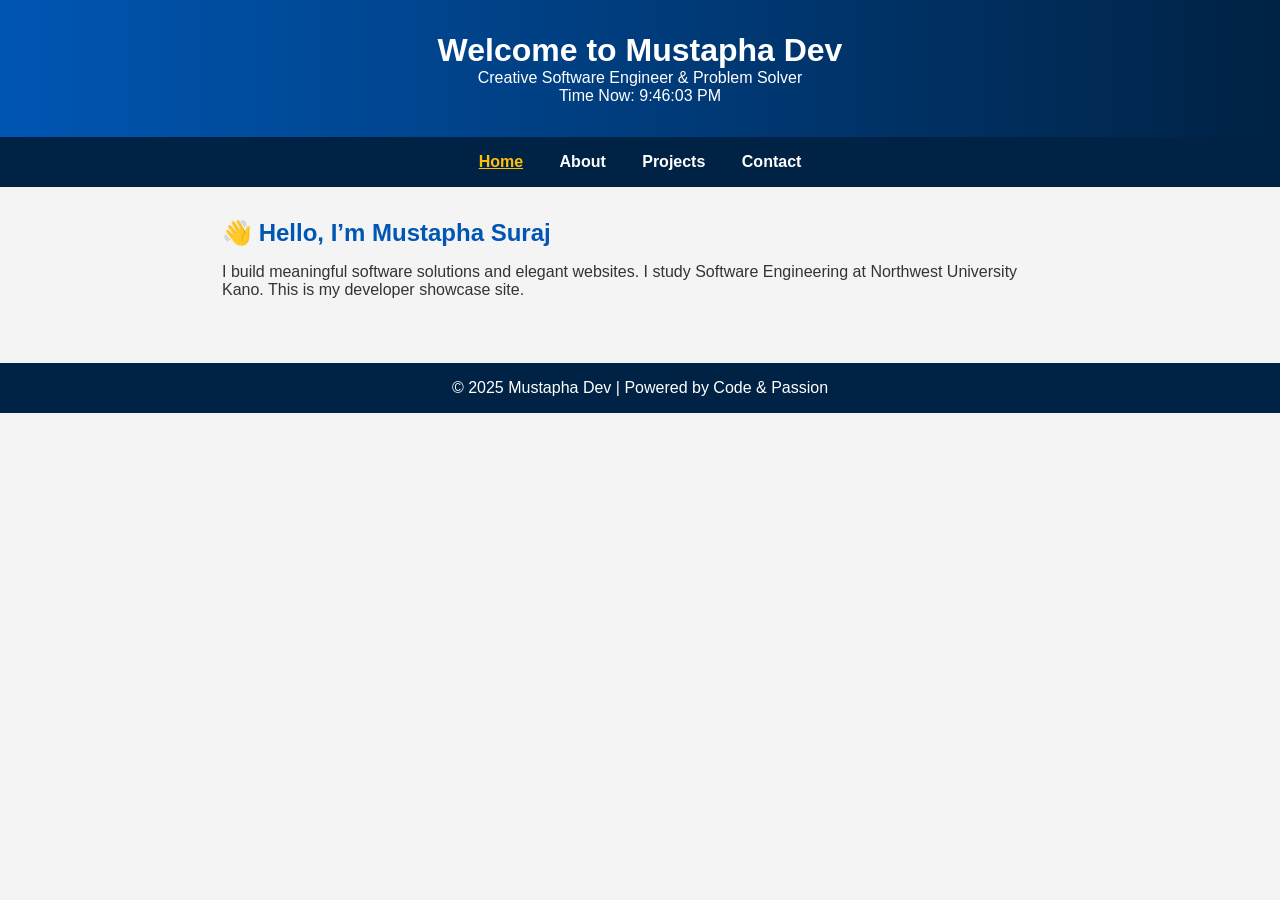
<file: index.html>
<!DOCTYPE html>
<html lang="en">
<head>
  <meta charset="UTF-8" />
  <meta name="viewport" content="width=device-width, initial-scale=1.0"/>
  <title>Home | Mustapha Dev</title>
  <link rel="stylesheet" href="style.css" />
</head>
<body>
  <header class="hero">
    <h1>Welcome to Mustapha Dev</h1>
    <p>Creative Software Engineer & Problem Solver</p>
    <div id="time"></div>
  </header>

  <nav>
    <a href="index.html" class="active">Home</a>
    <a href="about.html">About</a>
    <a href="projects.html">Projects</a>
    <a href="contact.html">Contact</a>
  </nav>

  <main>
    <section class="intro">
      <h2>👋 Hello, I’m Mustapha Suraj</h2>
      <p>I build meaningful software solutions and elegant websites. I study Software Engineering at Northwest University Kano. This is my developer showcase site.</p>
    </section>
  </main>

  <footer>
    <p>&copy; 2025 Mustapha Dev | Powered by Code & Passion</p>
  </footer>

  <script src="script.js"></script>
</body>
</html>
</file>
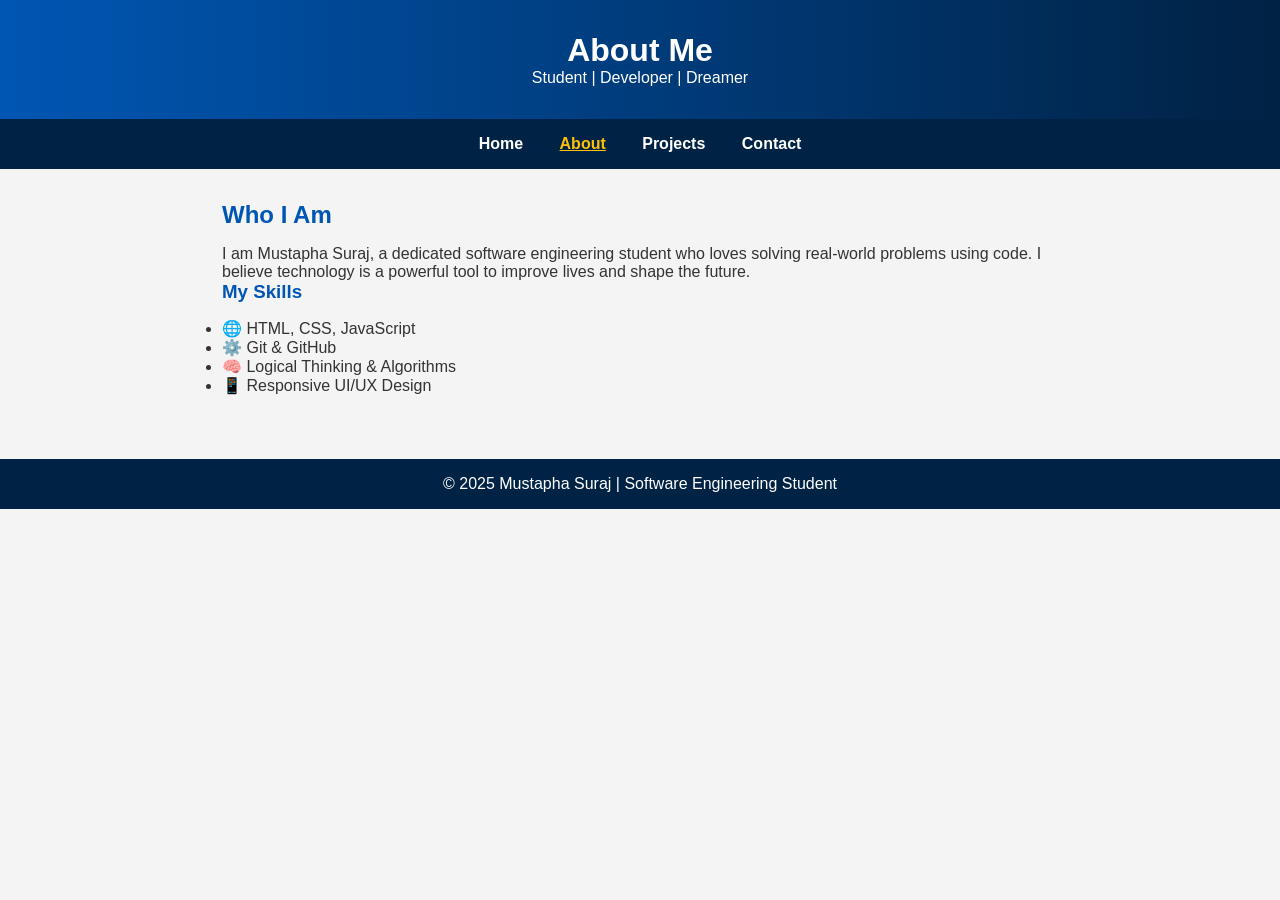
<file: about.html>
<!DOCTYPE html>
<html lang="en">
<head>
  <meta charset="UTF-8" />
  <meta name="viewport" content="width=device-width, initial-scale=1.0"/>
  <title>About | Mustapha Dev</title>
  <link rel="stylesheet" href="style.css" />
</head>
<body>
  <header class="hero">
    <h1>About Me</h1>
    <p>Student | Developer | Dreamer</p>
  </header>

  <nav>
    <a href="index.html">Home</a>
    <a href="about.html" class="active">About</a>
    <a href="projects.html">Projects</a>
    <a href="contact.html">Contact</a>
  </nav>

  <main>
    <section>
      <h2>Who I Am</h2>
      <p>I am Mustapha Suraj, a dedicated software engineering student who loves solving real-world problems using code. I believe technology is a powerful tool to improve lives and shape the future.</p>
      <h3>My Skills</h3>
      <ul>
        <li>🌐 HTML, CSS, JavaScript</li>
        <li>⚙️ Git & GitHub</li>
        <li>🧠 Logical Thinking & Algorithms</li>
        <li>📱 Responsive UI/UX Design</li>
      </ul>
    </section>
  </main>

  <footer>
    <p>&copy; 2025 Mustapha Suraj | Software Engineering Student</p>
  </footer>
</body>
</html>
</file>
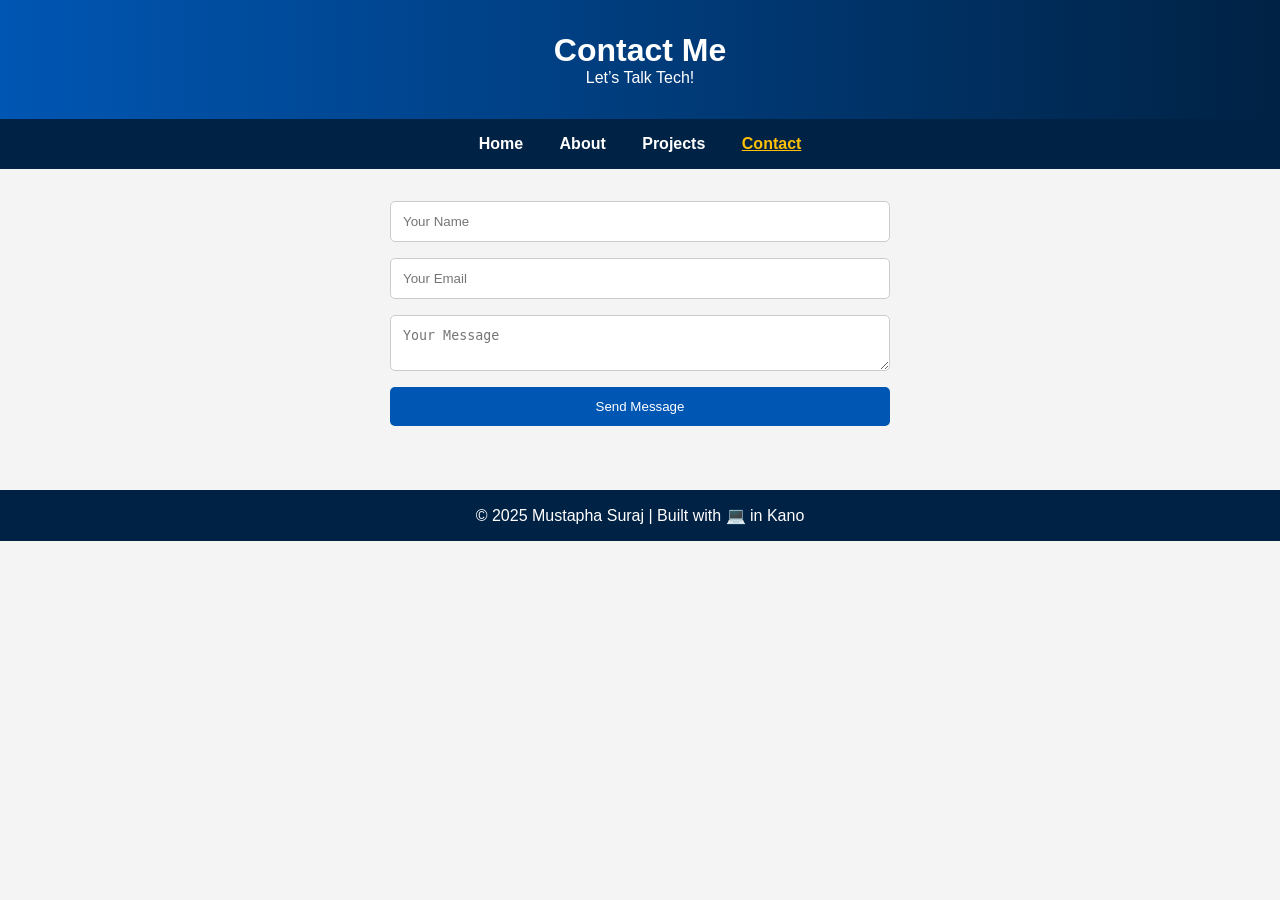
<file: contact.html>
<!DOCTYPE html>
<html lang="en">
<head>
  <meta charset="UTF-8" />
  <meta name="viewport" content="width=device-width, initial-scale=1.0"/>
  <title>Contact | Mustapha Dev</title>
  <link rel="stylesheet" href="style.css" />
</head>
<body>
  <header class="hero">
    <h1>Contact Me</h1>
    <p>Let’s Talk Tech!</p>
  </header>

  <nav>
    <a href="index.html">Home</a>
    <a href="about.html">About</a>
    <a href="projects.html">Projects</a>
    <a href="contact.html" class="active">Contact</a>
  </nav>

  <main>
    <section>
      <form id="contactForm">
        <input type="text" id="name" placeholder="Your Name" required />
        <input type="email" id="email" placeholder="Your Email" required />
        <textarea id="message" placeholder="Your Message" required></textarea>
        <button type="submit">Send Message</button>
      </form>
    </section>
  </main>

  <footer>
    <p>&copy; 2025 Mustapha Suraj | Built with 💻 in Kano</p>
  </footer>

  <script src="script.js"></script>
</body>
</html>
</file>
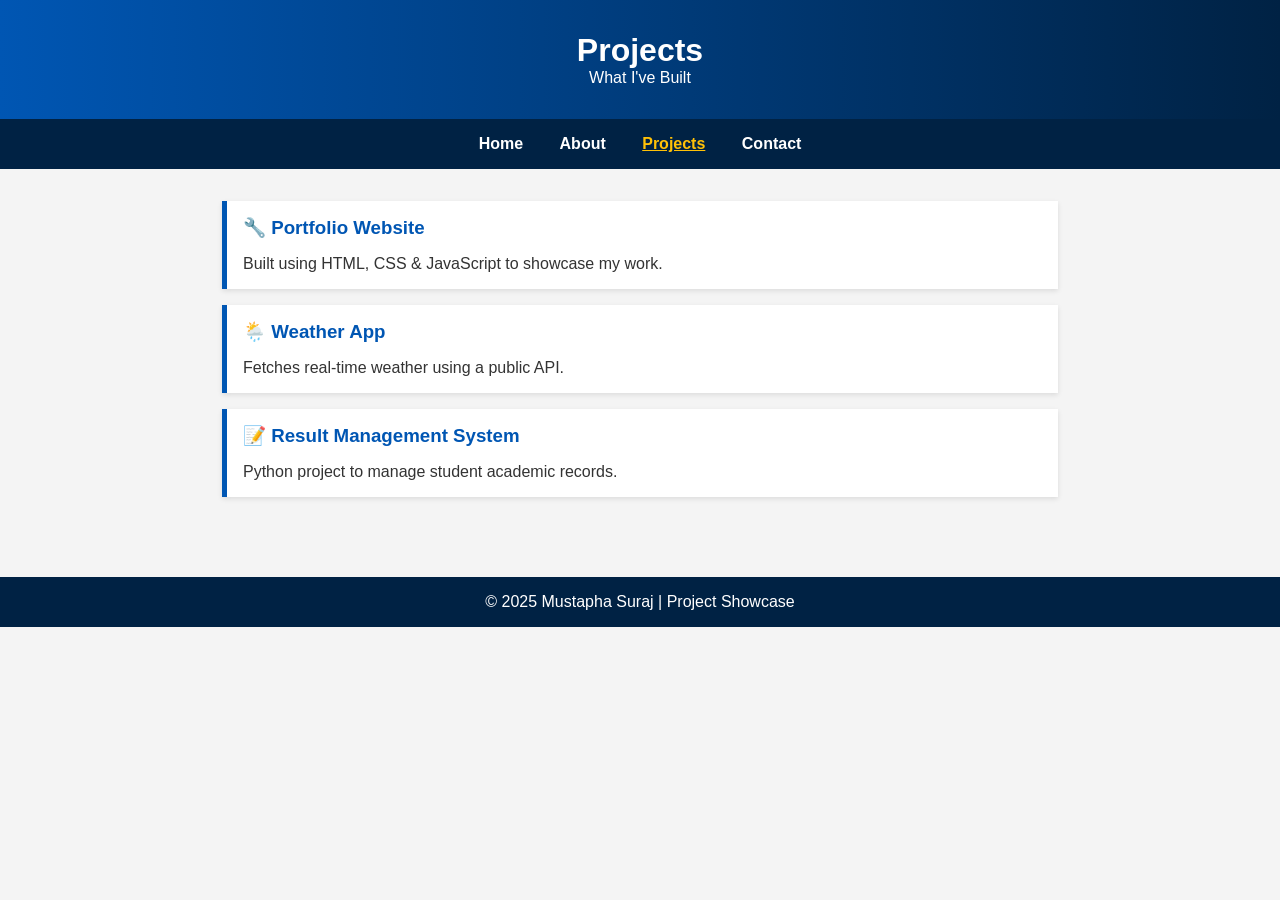
<file: projects.html>
<!DOCTYPE html>
<html lang="en">
<head>
  <meta charset="UTF-8" />
  <meta name="viewport" content="width=device-width, initial-scale=1.0"/>
  <title>Projects | Mustapha Dev</title>
  <link rel="stylesheet" href="style.css" />
</head>
<body>
  <header class="hero">
    <h1>Projects</h1>
    <p>What I've Built</p>
  </header>

  <nav>
    <a href="index.html">Home</a>
    <a href="about.html">About</a>
    <a href="projects.html" class="active">Projects</a>
    <a href="contact.html">Contact</a>
  </nav>

  <main>
    <section>
      <div class="project-card">
        <h3>🔧 Portfolio Website</h3>
        <p>Built using HTML, CSS & JavaScript to showcase my work.</p>
      </div>
      <div class="project-card">
        <h3>🌦️ Weather App</h3>
        <p>Fetches real-time weather using a public API.</p>
      </div>
      <div class="project-card">
        <h3>📝 Result Management System</h3>
        <p>Python project to manage student academic records.</p>
      </div>
    </section>
  </main>

  <footer>
    <p>&copy; 2025 Mustapha Suraj | Project Showcase</p>
  </footer>
</body>
</html>
</file>
<file: style.css>
* {
  margin: 0;
  padding: 0;
  box-sizing: border-box;
}
body {
  font-family: 'Segoe UI', sans-serif;
  background: #f4f4f4;
  color: #333;
}
.hero {
  background: linear-gradient(to right, #0056b3, #002244);
  color: #fff;
  text-align: center;
  padding: 2rem;
}
nav {
  background: #002244;
  text-align: center;
  padding: 1rem;
}
nav a {
  color: #fff;
  margin: 0 1rem;
  text-decoration: none;
  font-weight: bold;
}
nav a.active, nav a:hover {
  text-decoration: underline;
  color: #ffc107;
}
main {
  padding: 2rem;
  max-width: 900px;
  margin: auto;
}
section h2, h3 {
  color: #0056b3;
  margin-bottom: 1rem;
}
.project-card {
  background: white;
  padding: 1rem;
  margin-bottom: 1rem;
  border-left: 5px solid #0056b3;
  box-shadow: 0 2px 5px rgba(0,0,0,0.1);
}
form {
  display: flex;
  flex-direction: column;
  gap: 1rem;
  max-width: 500px;
  margin: auto;
}
input, textarea {
  padding: 0.75rem;
  border: 1px solid #ccc;
  border-radius: 5px;
}
button {
  background: #0056b3;
  color: #fff;
  padding: 0.75rem;
  border: none;
  border-radius: 5px;
  cursor: pointer;
}
button:hover {
  background: #003366;
}
footer {
  background: #002244;
  color: white;
  text-align: center;
  padding: 1rem;
  margin-top: 2rem;
}
</file>
